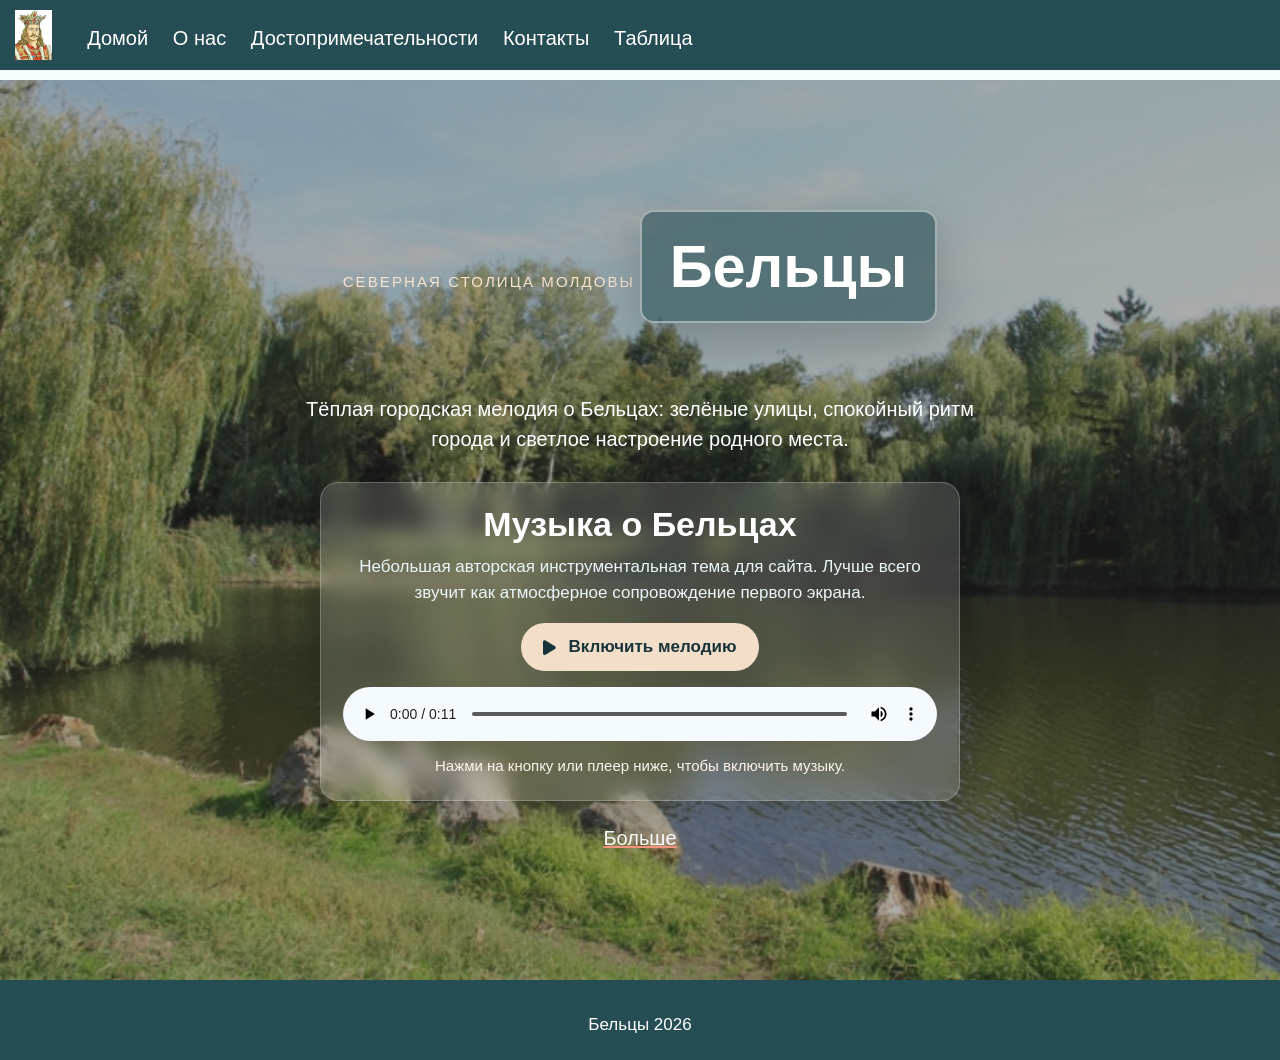
<file: index.html>
<!DOCTYPE html>
<html lang="ru">
<head>
    <meta charset="UTF-8">
    <meta name="viewport" content="width=device-width, initial-scale=1.0">
    <link rel="stylesheet" href="css/style.css">
    <link rel="stylesheet" href="https://cdnjs.cloudflare.com/ajax/libs/font-awesome/6.1.1/css/all.min.css">
    <title>Бельцы мой город</title>
</head>
<body>
<header>
    <img class="logo" src="images/MS.jpg" alt="Логотип Бельц">

    <navbar>
        <a href="index.html">Домой</a>
        <a href="pages/despre.html">О нас</a>
        <a href="pages/dostoprimechatel.html">Достопримечательности</a>
        <a href="pages/contacte.html">Контакты</a>
        <a href="pages/Table.html">Таблица</a>
    </navbar>

    <i id="hamburger" onclick="mobileMenu()" class="fa-solid fa-bars"></i>
</header>

<main>
    <section id="index">
        <div class="index-info">
            <span class="hero-kicker">Северная столица Молдовы</span>
            <h1>Бельцы</h1>
            <p class="hero-text">
                Тёплая городская мелодия о Бельцах: зелёные улицы, спокойный ритм
                города и светлое настроение родного места.
            </p>

            <div class="music-card">
                <div class="music-copy">
                    <h2>Музыка о Бельцах</h2>
                    <p>
                        Небольшая авторская инструментальная тема для сайта. Лучше
                        всего звучит как атмосферное сопровождение первого экрана.
                    </p>
                </div>

                <button id="music-toggle" class="music-button" type="button" aria-pressed="false">
                    <i class="fa-solid fa-play"></i>
                    <span>Включить мелодию</span>
                </button>

                <audio id="balti-audio" class="music-player" controls preload="auto">
                    <source src="audio/balti-theme.wav" type="audio/wav">
                    Ваш браузер не смог загрузить аудио.
                </audio>

                <p id="music-status" class="music-status">Нажми на кнопку или плеер ниже, чтобы включить музыку.</p>
            </div>

            <a href="pages/despre.html" class="link-index">Больше</a>
        </div>
    </section>
</main>

<footer>
    <span>Бельцы 2026</span>
</footer>

<script src="js/script.js"></script>
</body>
</html>
</file>
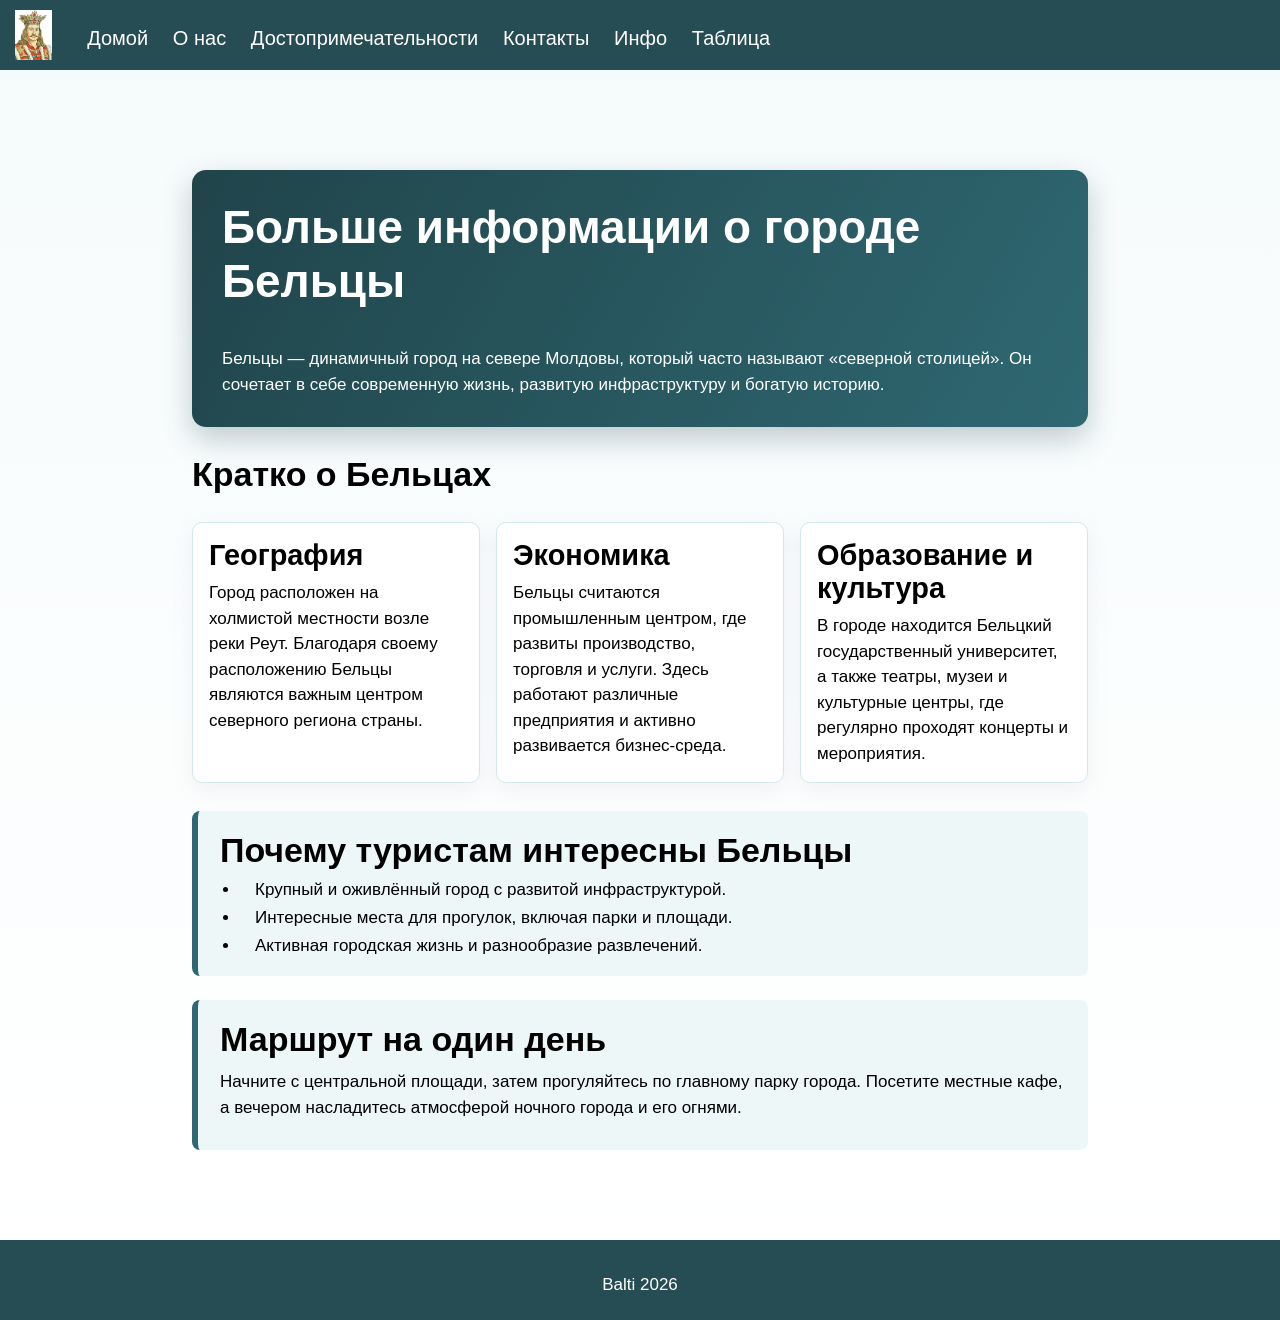
<file: pages/index.html>
<!DOCTYPE html>
<html lang="ru">
<head>
    <meta charset="UTF-8">
    <meta name="viewport" content="width=device-width, initial-scale=1.0">
    <link rel="stylesheet" href="../css/style.css">
    <link rel="stylesheet" href="https://cdnjs.cloudflare.com/ajax/libs/font-awesome/6.1.1/css/all.min.css"/>
    <link rel="icon" href="../images/54.jpg">
    <script src="../js/script.js"></script>
    <title>Бельцы - Больше информации</title>
</head>
<body>

    <header>
        <img class="logo" src="../images/MS.jpg" alt="Лого">
        <navbar>
            <a href="../index.html">Домой</a>
            <a href="../pages/despre.html">О нас</a>
            <a href="../pages/dostoprimechatel.html">Достопримечательности</a>
            <a href="../pages/contacte.html">Контакты</a>
            <a href="../pages/index.html">Инфо</a>
            <a href="../pages/Table.html">Таблица</a>
        </navbar>
        <i id="hamburger" onclick="mobileMenu()" class="fa-solid fa-bars"></i>
    </header>

    <main>
        <section class="more-info">
            <div class="more-info-hero">
                <h1>Больше информации о городе Бельцы</h1>
                <p>
                    Бельцы — динамичный город на севере Молдовы, который часто называют «северной столицей». Он сочетает в себе современную жизнь, развитую инфраструктуру и богатую историю.
                </p>
            </div>

            <h2>Кратко о Бельцах</h2>
            <div class="info-grid">
                <article class="info-card">
                    <h3>География</h3>
                    <p>
                        Город расположен на холмистой местности возле реки Реут. Благодаря своему расположению Бельцы являются важным центром северного региона страны.
                    </p>
                </article>

                <article class="info-card">
                    <h3>Экономика</h3>
                    <p>
                        Бельцы считаются промышленным центром, где развиты производство, торговля и услуги. Здесь работают различные предприятия и активно развивается бизнес-среда.
                    </p>
                </article>

                <article class="info-card">
                    <h3>Образование и культура</h3>
                    <p>
                        В городе находится Бельцкий государственный университет, а также театры, музеи и культурные центры, где регулярно проходят концерты и мероприятия.
                    </p>
                </article>
            </div>

            <div class="info-block">
                <h2>Почему туристам интересны Бельцы</h2>
                <ul class="info-list">
                    <li>Крупный и оживлённый город с развитой инфраструктурой.</li>
                    <li>Интересные места для прогулок, включая парки и площади.</li>
                    <li>Активная городская жизнь и разнообразие развлечений.</li>
                </ul>
            </div>

            <div class="info-block">
                <h2>Маршрут на один день</h2>
                <p>
                    Начните с центральной площади, затем прогуляйтесь по главному парку города. Посетите местные кафе, а вечером насладитесь атмосферой ночного города и его огнями.
                </p>
            </div>
        </section>
    </main>

    <footer>
        <span>Balti 2026</span>
    </footer>
</body>
</html>
</file>
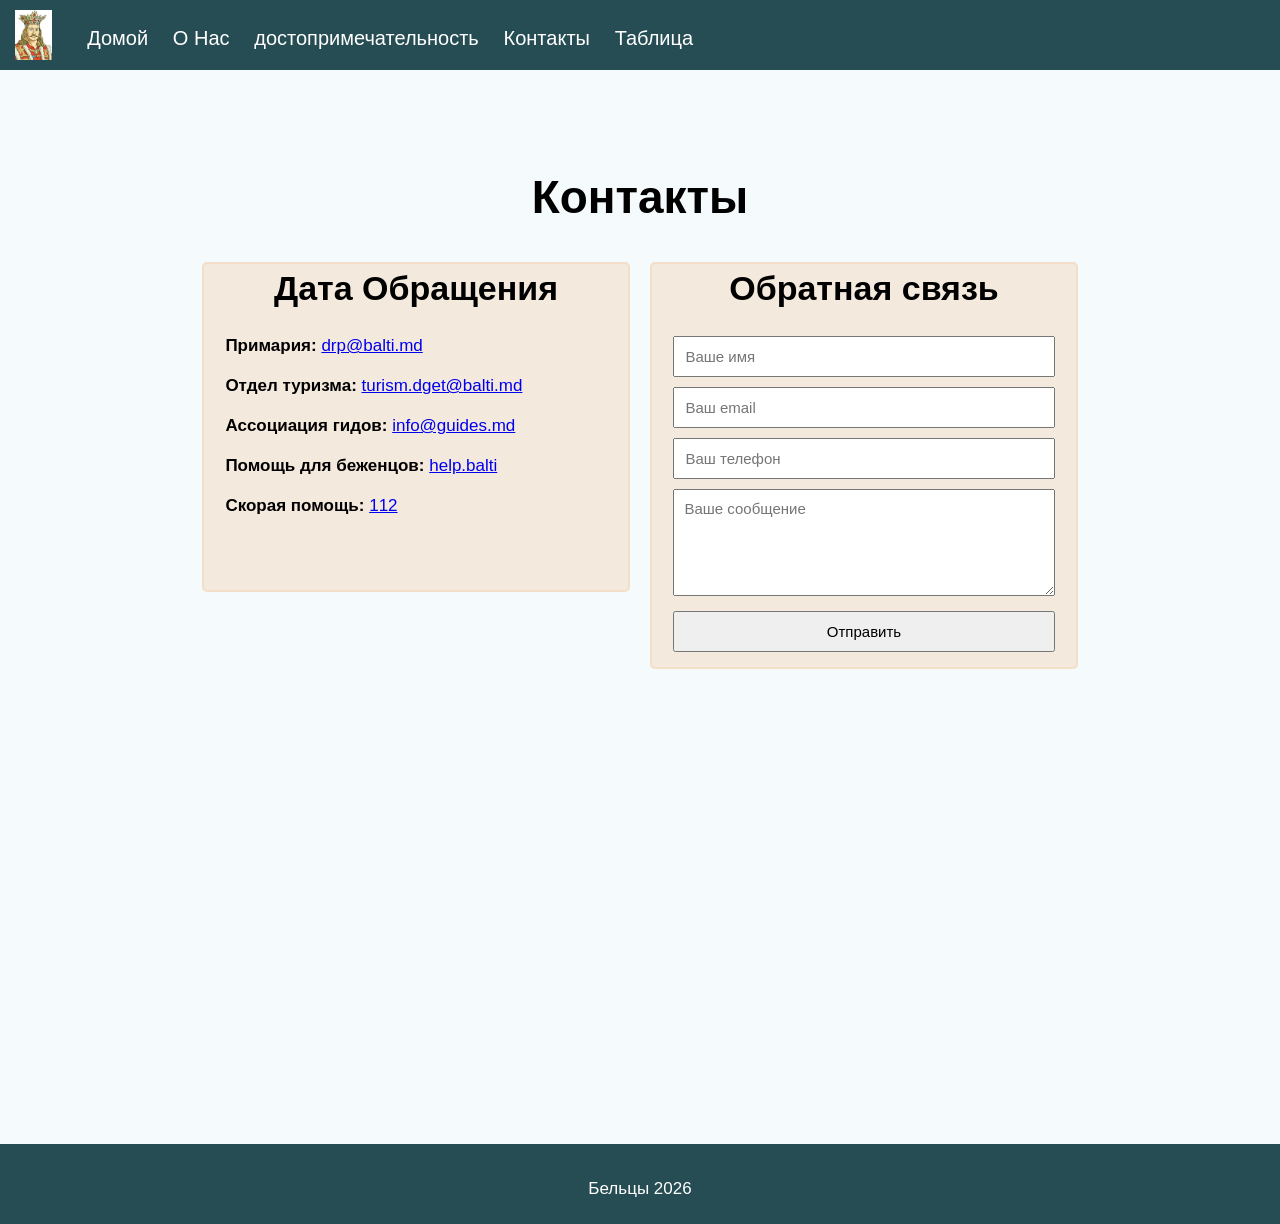
<file: pages/contacte.html>
<!DOCTYPE html>
<html lang="en">

<head>
    <meta charset="UTF-8">
    <meta name="viewport" content="width=device-width, initial-scale=1.0">

    <link rel="stylesheet" href="../css/style.css">
    <link rel="stylesheet" href="https://cdnjs.cloudflare.com/ajax/libs/font-awesome/6.1.1/css/all.min.css" />
    <link rel="icon" href="../images/MS.jpg">
    <script src="../js/script.js"></script>

    <title>Бельцы - мой город</title>
</head>

<body>

    <header>
        <img class="logo" src="../images/MS.jpg" alt="Лого">
        <navbar>
            <a href="../index.html">Домой</a>
            <a href="../pages/despre.html">О Нас</a>
            <a href="../pages/dostoprimechatel.html">достопримечательность</a>
            <a href="../pages/contacte.html">Контакты</a>
            <a href="../pages/Table.html">Таблица</a>
            
        </navbar>
             <i id="hamburger" onclick="mobileMenu()" class="fa-solid fa-bars"></i>
    </header>

    <main>
        <section>

            <h1 class="centered">Контакты</h1>

            <div class="row">
                <div class="col-50">
                    
                    <div class="contacte">
                        <h2 class="centered">Дата Обращения</h2>
                        <b>Примария: </b>
                        <a href="mailto:drp@balti.md">drp@balti.md</a>
                        <br/> <br/>

                        <b>Отдел туризма: </b>
                        <a href="mailto:turism.dget@balti.md">turism.dget@balti.md</a>
                        <br/> <br/>

                        <b>Ассоциация гидов: </b>
                        <a href="mailto:info@guides.md">info@guides.md</a>
                        <br/> <br/>
                        
                        <b>Помощь для беженцов: </b>
                        <a target="_blank" href="https://dopomogabalti.org/home_ru">help.balti</a>
                        <br/> <br/>

                     <b>Скорая помощь: </b>
                        <a href="tel:112">112</a>
                        <br/> <br/>
                    </div>

                </div>

                <div class="col-50">
                    <form class="cform">
                        <h2 class="centered">Обратная связь</h2>

                        <input type="text" placeholder="Ваше имя">
                        <input type="email" placeholder="Ваш email">
                        <input type="tel" placeholder="Ваш телефон">
                        <textarea rows="5" placeholder="Ваше сообщение"></textarea>
                        <input type="submit" value="Отправить">
                    </form>
                </div>

                
            </div>

            <br/>

            <iframe class="harta"
                src="https://www.google.com/maps?q=Balti,Moldova&output=embed"
                width="600" height="450" style="border:0;" allowfullscreen="" loading="lazy"
                referrerpolicy="no-referrer-when-downgrade"></iframe>
        </section>

    </main>

    <footer>
        <span>Бельцы 2026</span>
    </footer>
</body>

</html>
</file>
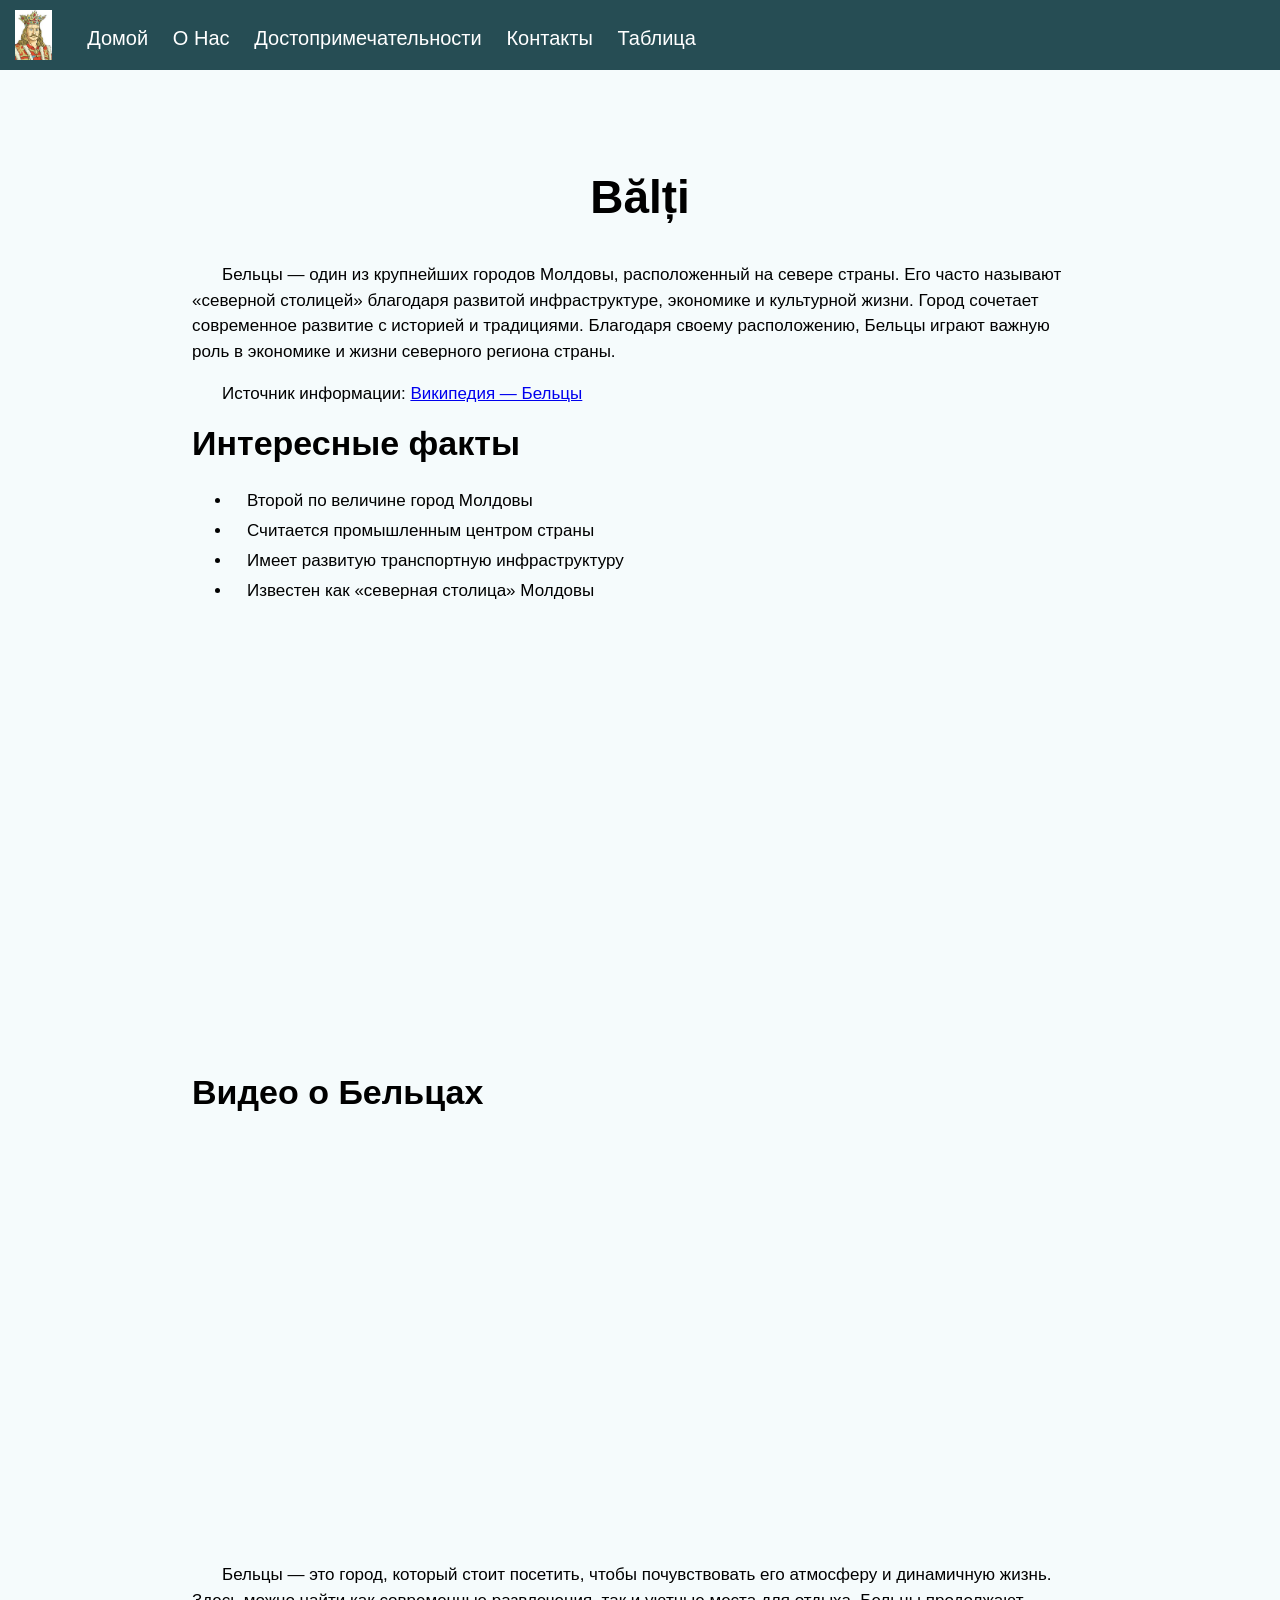
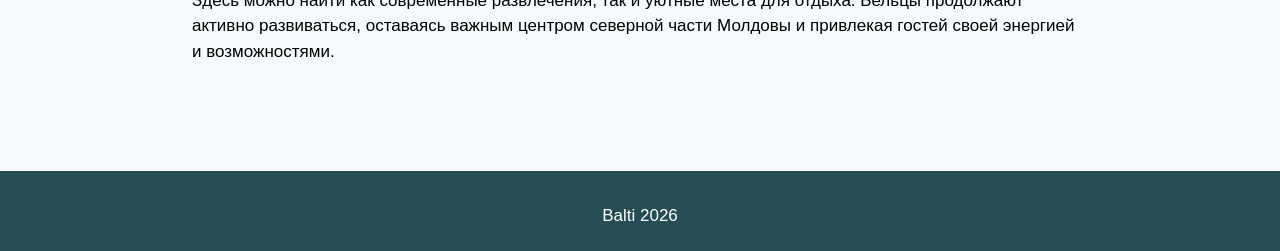
<file: pages/despre.html>
<!DOCTYPE html>
<html lang="en">
<head>
    <meta charset="UTF-8">
    <meta name="viewport" content="width=device-width, initial-scale=1.0">

<link rel="stylesheet" href="../css/style.css">
<link rel="stylesheet" href="https://cdnjs.cloudflare.com/ajax/libs/font-awesome/6.1.1/css/all.min.css"/>
<link rel="icon" href="../images/54.jpg">
<script src="../js/script.js"></script>

    <title>Бельцы - мой город</title>
</head>
<body>

    <header>
        <img class="logo" src="../images/MS.jpg" alt="Лого">
        <navbar> 
            <a href="../index.html">Домой</a>
            <a href="../pages/despre.html">О Нас</a>
            <a href="../pages/dostoprimechatel.html">Достопримечательности</a>
            <a href="../pages/contacte.html">Контакты</a>
            <a href="../pages/Table.html">Таблица</a>
        </navbar>
        <i id="hamburger" onclick="mobileMenu()" class="fa-solid fa-bars"></i>
    </header>

    <main>
        <section>
            <a href="https://ru.wikipedia.org/wiki/%D0%91%D0%B5%D0%BB%D1%8C%D1%86%D1%8B"></a>
            <h1 class="centered">Bălți</h1>
            <p>
               Бельцы — один из крупнейших городов Молдовы, расположенный на севере страны. Его часто называют «северной столицей» благодаря развитой инфраструктуре, экономике и культурной жизни.

            Город сочетает современное развитие с историей и традициями. Благодаря своему расположению, Бельцы играют важную роль в экономике и жизни северного региона страны.
        </p>

        <p>
            Источник информации: 
            <a href="https://ru.wikipedia.org/wiki/Бэлць" target="_blank">
                Википедия — Бельцы
            </a>
        </p>

        <h2>Интересные факты</h2>
        <ul>
            <li>Второй по величине город Молдовы</li>
            <li>Считается промышленным центром страны</li>
            <li>Имеет развитую транспортную инфраструктуру</li>
            <li>Известен как «северная столица» Молдовы</li>
        </ul>

        <iframe 
        src="https://www.google.com/maps?q=Balti,Moldova&output=embed"
        width="100%" 
        height="400" 
        style="border:0; margin-top:20px;" 
        allowfullscreen="" 
        loading="lazy">
        </iframe>

        <!-- ВИДЕО О БЕЛЬЦАХ -->
        <h2 style="margin-top:30px;">Видео о Бельцах</h2>

        <iframe 
            width="100%" 
            height="400" 
            src="https://www.youtube.com/embed/qM5WJ_1eg4Y"
            title="Bălți Moldova"
            frameborder="0"
            allow="accelerometer; autoplay; clipboard-write; encrypted-media; gyroscope; picture-in-picture"
            allowfullscreen>
        </iframe>

        <p>
            Бельцы — это город, который стоит посетить, чтобы почувствовать его атмосферу и динамичную жизнь. Здесь можно найти как современные развлечения, так и уютные места для отдыха.

            Бельцы продолжают активно развиваться, оставаясь важным центром северной части Молдовы и привлекая гостей своей энергией и возможностями.
        </p>

        </section>

    </main>

    <footer>
        <span>Balti 2026</span>
    </footer>
</body>
</html>
</file>
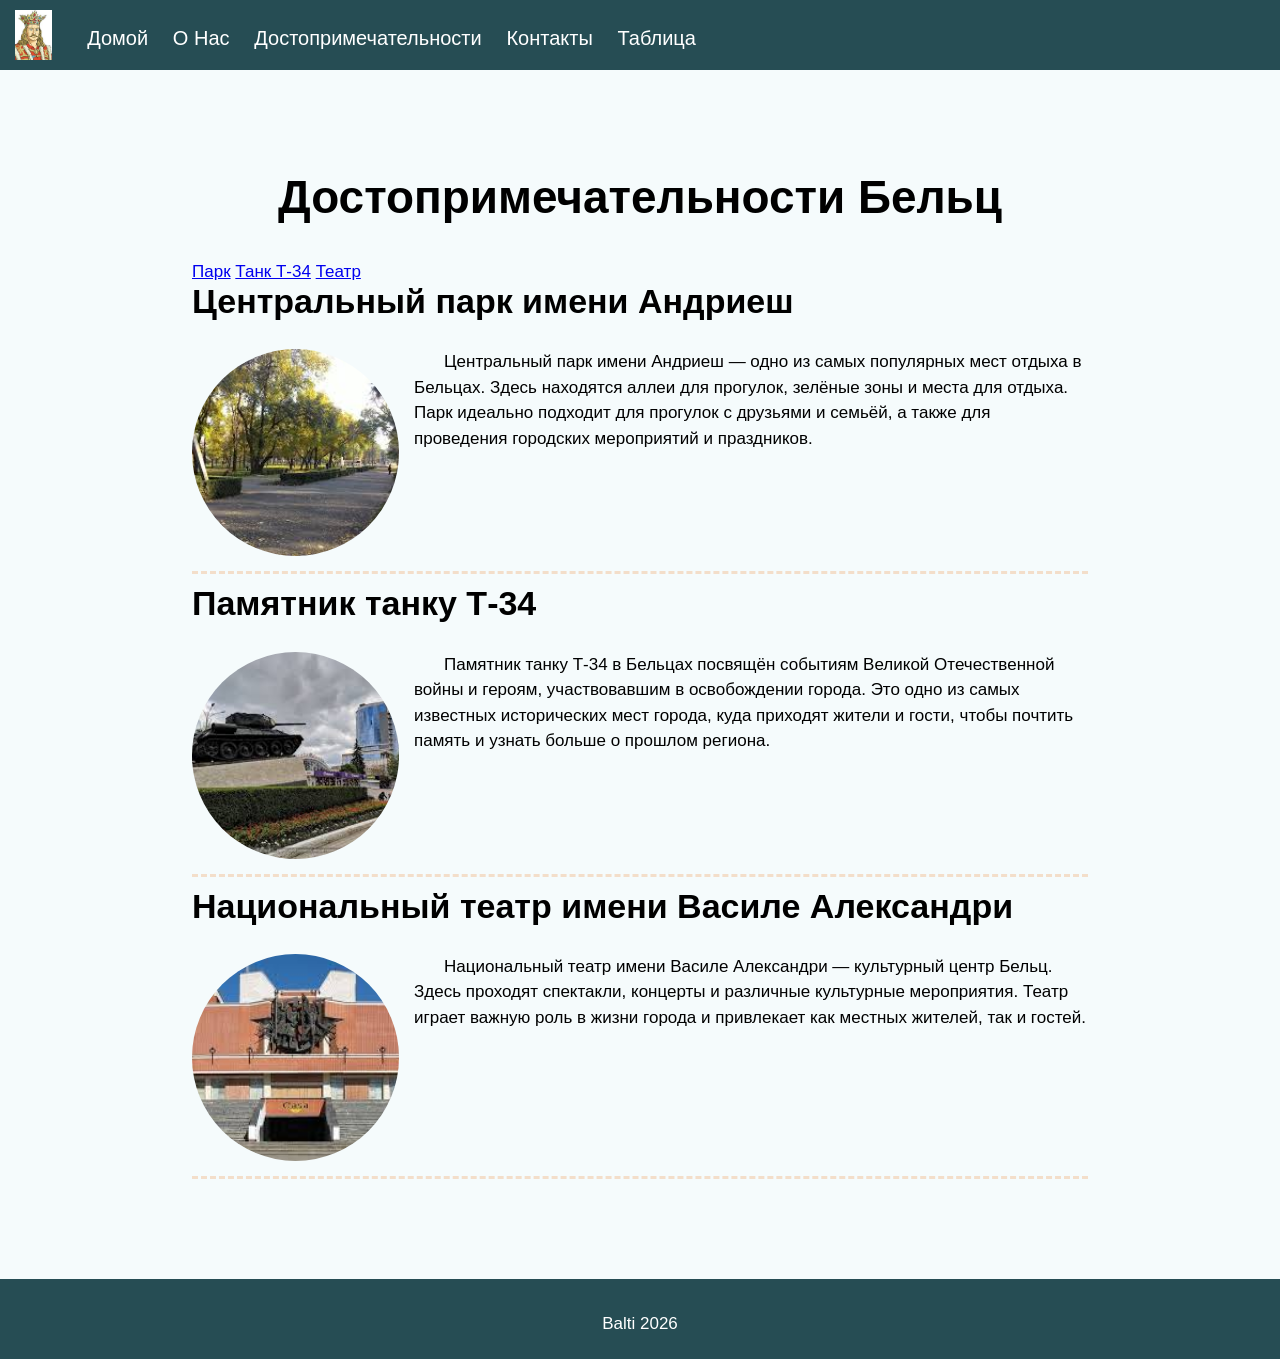
<file: pages/dostoprimechatel.html>
<!DOCTYPE html>
<html lang="en">
<head>
    <meta charset="UTF-8">
    <meta name="viewport" content="width=device-width, initial-scale=1.0">

    <link rel="stylesheet" href="../css/style.css">
    <link rel="stylesheet" href="https://cdnjs.cloudflare.com/ajax/libs/font-awesome/6.1.1/css/all.min.css"/>
    <link rel="icon" href="../images/54.jpg">
    <script src="../js/script.js"></script>

    <title>Бельцы - мой город</title>
</head>
<body>

<header>
    <img class="logo" src="../images/MS.jpg" alt="Лог">

    <navbar> 
        <a href="../index.html">Домой</a>
        <a href="../pages/despre.html">О Нас</a>
        <a href="../pages/dostoprimechatel.html">Достопримечательности</a>
        <a href="../pages/contacte.html">Контакты</a>
        <a href="../pages/Table.html">Таблица</a>
    </navbar>

    <i id="hamburger" onclick="mobileMenu()" class="fa-solid fa-bars"></i>
</header>

<main>

    <section>
        <h1 class="centered">Достопримечательности Бельц</h1>
        <div>
                <!-- ЯКОРЯ -->
        <a href="#parks">Парк</a>
        <a href="#tank">Танк Т-34</a>
        <a href="#theater">Театр</a>
        </div>

        <!-- ПАРК -->
        <div class="loc" id="parks">
            <h2>Центральный парк имени Андриеш</h2>
            <img src="../images/парк.jpg" alt="Центральный парк Бельцы">
            <p>
                Центральный парк имени Андриеш — одно из самых популярных мест отдыха в Бельцах. Здесь находятся аллеи для прогулок, зелёные зоны и места для отдыха. Парк идеально подходит для прогулок с друзьями и семьёй, а также для проведения городских мероприятий и праздников.
            </p>
        </div>

        <!-- ТАНК -->
        <div class="loc" id="tank">
            <h2>Памятник танку Т-34</h2>
            <img src="../images/ЗА ДОМБАС.jpg" alt="Танк Т-34 Бельцы">
            <p>
                Памятник танку Т-34 в Бельцах посвящён событиям Великой Отечественной войны и героям, участвовавшим в освобождении города.  
                Это одно из самых известных исторических мест города, куда приходят жители и гости, чтобы почтить память и узнать больше о прошлом региона.
            </p>
        </div>

        <!-- ТЕАТР -->
        <div class="loc" id="theater">
            <h2>Национальный театр имени Василе Александри</h2>
            <img src="../images/театр.jpg" alt="Театр Бельцы">
            <p>
                Национальный театр имени Василе Александри — культурный центр Бельц. Здесь проходят спектакли, концерты и различные культурные мероприятия. Театр играет важную роль в жизни города и привлекает как местных жителей, так и гостей.
            </p>
        </div>

    </section>

</main>

<footer>
    <span>Balti 2026</span>
</footer>

</body>
</html>
</file>
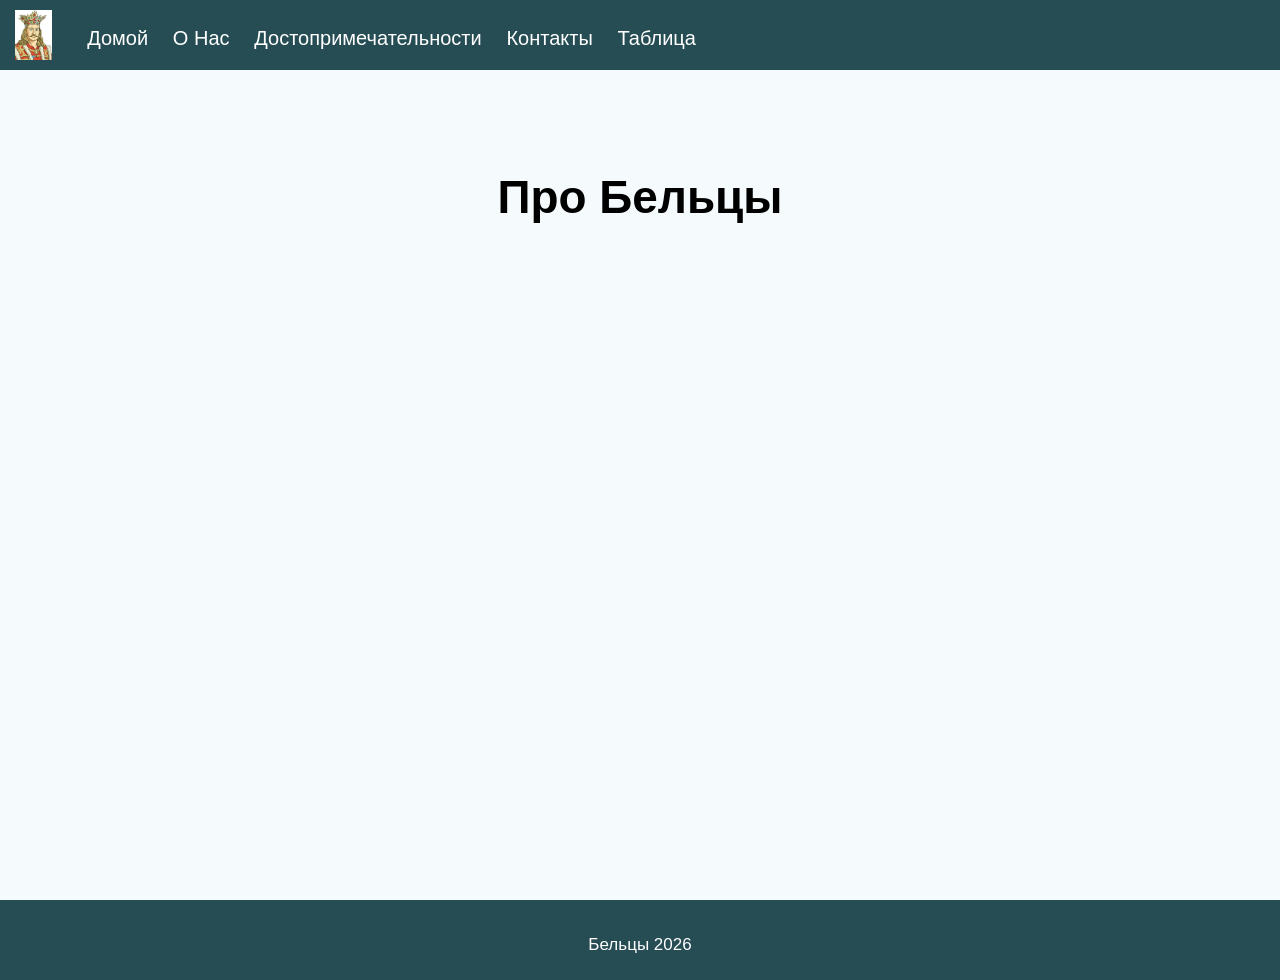
<file: pages/structura.html>
<!DOCTYPE html>
<html lang="en">
<head>
    <meta charset="UTF-8">
    <meta name="viewport" content="width=device-width, initial-scale=1.0">

<link rel="stylesheet" href="../css/style.css">
<link rel="stylesheet" href="https://cdnjs.cloudflare.com/ajax/libs/font-awesome/6.1.1/css/all.min.css"/>
<link rel="icon" href="../images/54.jpg">
<script src="../js/script.js"></script>



    <title>Единец - мой город</title>
</head>
<body>

    <header>
        <img class="logo" src="../images/MS.jpg" alt="Лого">
        <navbar> 
            <a href="../index.html">Домой</a>
            <a href="../pages/despre.html">О Нас</a>
            <a href="../pages/dostoprimechatel.html">Достопримечательности</a>
            <a href="../pages/contacte.html">Контакты</a>
            <a href="../pages/Table.html">Таблица</a>
        </navbar>
             <i id="hamburger" onclick="mobileMenu()" class="fa-solid fa-bars"></i>
    </header>

    <main>
        <section>

            <h1 class="centered">Про Бельцы</h1>
        </section>

    </main>

    <footer>
        <span>Бельцы 2026</span>
    </footer>
</body>
</html>
</file>
<file: css/style.css>
@import url('https://fonts.googleapis.com/css2?family=Dancing+Script:wght@400..700&family=Montserrat:ital,wght@0,100..900;1,100..900&display=swap');

* {
    box-sizing: border-box;
}

body {
    margin: 0;
    font-family: "Arial", sans-serif;
    font-size: 17px;
    background: #f5fbfc;
}

main {
    min-height: 100vh;
    padding-top: 80px;
}

header {
    background: #264d54;
    position: fixed;
    width: 100%;
    top: 0;
    left: 0;
    padding: 10px 15px 5px 15px;
    z-index: 1000;
}

navbar {
    margin-left: 30px;
    margin-bottom: 10px;
    display: inline-block;
    overflow: auto;
}

navbar a {
    color: white;
    text-decoration: none;
    margin-right: 20px;
    font-size: 20px;
}

navbar a:hover {
    color: #f3deca;
    text-decoration: underline 1px;
}

footer {
    min-height: 80px;
    background: #264d54;
    text-align: center;
    color: white;
    padding-top: 35px;
}

p {
    line-height: 150%;
    text-indent: 30px;
}

li {
    margin-top: 10px;
    padding-left: 15px;
    list-style-type: disc;
}

h1, h2, h3, h4, h5, h6 {
    margin-top: 0;
    font-family: Arial, sans-serif;
}

h1 {
    font-size: 270%;
}

h2 {
    font-size: 200%;
}

section {
    padding: 90px 15%;
}

.logo {
    height: 50px;
}

#index {
    background:linear-gradient(#3434346a, #35353566),url('../images/54.jpg');
        radial-gradient(circle at top, hsla(34, 76%, 80%, 0.22), transparent 35%),
        linear-gradient(135deg, #17343b 0%, #2f6872 55%, #8eb7ba 100%);
    background-size: cover;
    min-height: 100vh;
    display: flex;
    align-items: center;
}

.index-info {
    margin: 0 auto;
    text-align: center;
    max-width: 820px;
}

.hero-kicker {
    display: inline-block;
    color: #f8e4cf;
    font-size: 15px;
    letter-spacing: 0.14em;
    text-transform: uppercase;
    margin-bottom: 14px;
}

.index-info h1 {
    font-size: 350%;
    color: white;
    border: 2px solid rgba(255, 255, 255, 0.45);
    display: inline-block;
    padding: 20px 28px;
    border-radius: 14px;
    background-color: hsla(189, 38%, 24%, 0.58);
    box-shadow: rgba(0, 0, 0, 0.2) 0 18px 50px;
}

.hero-text {
    color: white;
    margin: 22px auto 28px;
    max-width: 720px;
    text-indent: 0;
    font-size: 20px;
}

.music-card {
    margin: 0 auto 26px;
    max-width: 640px;
    padding: 22px;
    border-radius: 18px;
    background: rgba(255, 255, 255, 0.14);
    border: 1px solid rgba(255, 255, 255, 0.22);
    backdrop-filter: blur(10px);
    box-shadow: rgba(0, 0, 0, 0.16) 0 16px 40px;
}

.music-copy h2 {
    color: #fff;
    margin-bottom: 10px;
}

.music-copy p {
    color: #ebf7f8;
    margin: 0 0 18px;
    text-indent: 0;
}

.music-button {
    border: none;
    border-radius: 999px;
    background: #f3deca;
    color: #17343b;
    font-size: 17px;
    font-weight: 700;
    padding: 14px 22px;
    cursor: pointer;
    display: inline-flex;
    align-items: center;
    gap: 12px;
    transition: transform 0.2s ease, box-shadow 0.2s ease, background 0.2s ease;
}

.music-button:hover {
    transform: translateY(-2px);
    box-shadow: rgba(243, 222, 202, 0.4) 0 10px 24px;
}

.music-button.is-playing {
    background: #fa9483;
    color: white;
}

.music-player {
    display: block;
    width: 100%;
    margin-top: 16px;
    filter: sepia(12%) saturate(90%) hue-rotate(160deg);
}

.music-status {
    margin: 14px 0 0;
    text-indent: 0;
    color: #fdf4eb;
    font-size: 15px;
}

.link-index {
    color: white;
    text-decoration: underline #fa9483 2px;
    font-size: 20px;
}

.link-index:hover {
    color: #fedeca;
}

.more-info {
    background: linear-gradient(180deg, #f6fbfc 0%, #ffffff 100%);
}

.more-info-hero {
    background: linear-gradient(120deg, #20444a, #2f6872);
    color: white;
    padding: 30px;
    border-radius: 14px;
    margin-bottom: 28px;
    box-shadow: rgba(38, 77, 84, 0.28) 0px 12px 30px;
}

.more-info-hero p {
    text-indent: 0;
    margin: 10px 0 0;
}

.info-grid {
    display: grid;
    grid-template-columns: repeat(3, minmax(220px, 1fr));
    gap: 16px;
    margin: 20px 0 28px;
}

.info-card {
    background: #ffffff;
    border: 1px solid #d5e7ea;
    border-radius: 10px;
    padding: 16px;
    box-shadow: rgba(100, 100, 111, 0.08) 0px 7px 22px 0px;
}

.info-card h3 {
    font-size: 170%;
    margin-bottom: 8px;
}

.info-card p {
    text-indent: 0;
    margin: 0;
}

.info-block {
    margin-top: 24px;
    padding: 20px 22px;
    background: #eef7f8;
    border-left: 6px solid #2f6872;
    border-radius: 8px;
}

.info-block h2 {
    margin-bottom: 10px;
}

.info-block p {
    text-indent: 0;
    margin: 0 0 10px;
}

.info-list {
    margin: 0;
    padding-left: 20px;
}

.info-list li {
    margin-top: 8px;
}

.centered {
    text-align: center;
}

.vframe {
    width: 100%;
    height: 30vw;
    border: 2px double #f3deca;
    border-radius: 5px;
    box-shadow: rgba(100, 100, 111, 0.2) 0px 7px 29px 0px;
}

.loc {
    overflow: auto;
    border-bottom: 3px #f3deca dashed;
    margin-bottom: 10px;
}

.loc img {
    height: 23vh;
    width: 23vh;
    object-fit: cover;
    border-radius: 50%;
    float: left;
    margin-right: 15px;
    margin-bottom: 15px;
}

.harta {
    width: 100%;
    height: 40vh;
}

.row {
    overflow: auto;
}

[class^="col-"] {
    float: left;
    padding: 0px 10px;
}

.col-50 {
    width: 50%;
}

.contacte {
    border: 2px solid #f3deca;
    border-radius: 5px;
    background-color: #f3deca9b;
    padding: 5px 5%;
    height: 330px;
    margin-bottom: 15px;
}

.cform {
    border: 2px solid #f3deca;
    border-radius: 5px;
    background-color: #f3deca9b;
    padding: 5px 5%;
}

.cform input,
.cform textarea {
    width: 100%;
    font-size: 15px;
    font-family: Arial, sans-serif;
    margin-bottom: 10px;
    padding: 10px;
}

#hamburger {
    color: white;
    font-size: 28px;
    position: absolute;
    right: 22px;
    top: 24px;
    cursor: pointer;
    display: none;
}

@media (max-width: 800px) {
    body {
        font-size: 16px;
    }

    section {
        padding: 90px 16px;
    }

    .index-info h1 {
        font-size: 250%;
    }

    .hero-text {
        font-size: 18px;
    }

    .music-card {
        padding: 18px;
    }

    .music-button {
        width: 100%;
        justify-content: center;
    }

    .vframe {
        height: 55vw;
    }

    .info-grid {
        grid-template-columns: 1fr;
    }

    .more-info-hero {
        padding: 22px;
    }

    [class^="col-"] {
        width: 100% !important;
    }

    navbar {
        display: block;
        margin-left: 0;
        margin-top: 10px;
    }

    navbar a {
        display: none;
        margin-right: 0;
        padding: 10px 0;
        width: 100%;
    }

    navbar.mobile a {
        display: block;
        text-align: center;
    }

    #hamburger {
        display: block;
    }
}
</file>
